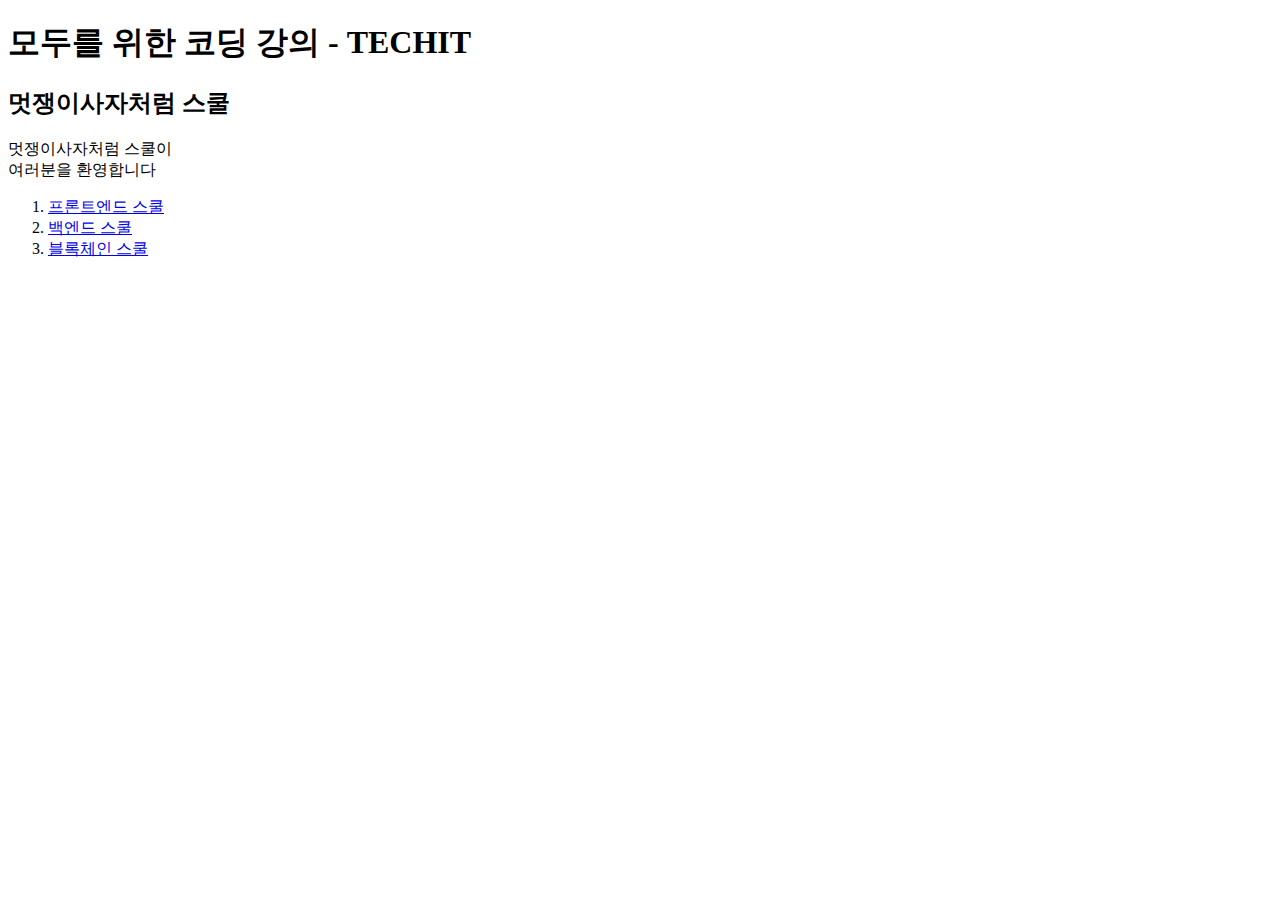
<file: FE 온보딩트랙/ch06. HTML Beginner/index.html>
<!DOCTYPE html>
<html lang="en">
<head>
  <meta charset="UTF-8">
  <meta http-equiv="X-UA-Compatible" content="IE=edge">
  <meta name="viewport" content="width=device-width, initial-scale=1.0">
  <title>멋쟁이사자처럼 :)</title>
</head>
<body>
  
  <!-- 표제 -->
  <h1>모두를 위한 코딩 강의 - TECHIT</h1>

  <!-- 전체 영역 설정 -->
  <div>
  <!-- 부제 -->
  <h2>멋쟁이사자처럼 스쿨</h2>

  <p>멋쟁이사자처럼 스쿨이<br>여러분을 환영합니다</p>

  <!-- <p>비밀비밀비밀 브라우저에서는 안보여도 코드에 다 보임</p> -->

  <ol>
    <li>
      <a href="https://techit.education/school/kdt-frontend-7th">
        프론트엔드 스쿨
      </a>
    </li>
    <li>
      <a href="https://techit.education/school/kdt-backend-5th"
          target="_blank"
      >
        백엔드 스쿨
      </a>
    </li>
    <li>
      <a href="#">
        블록체인 스쿨
      </a>
    </li>
  </ol>
  </div> 

</body>
</html>
</file>
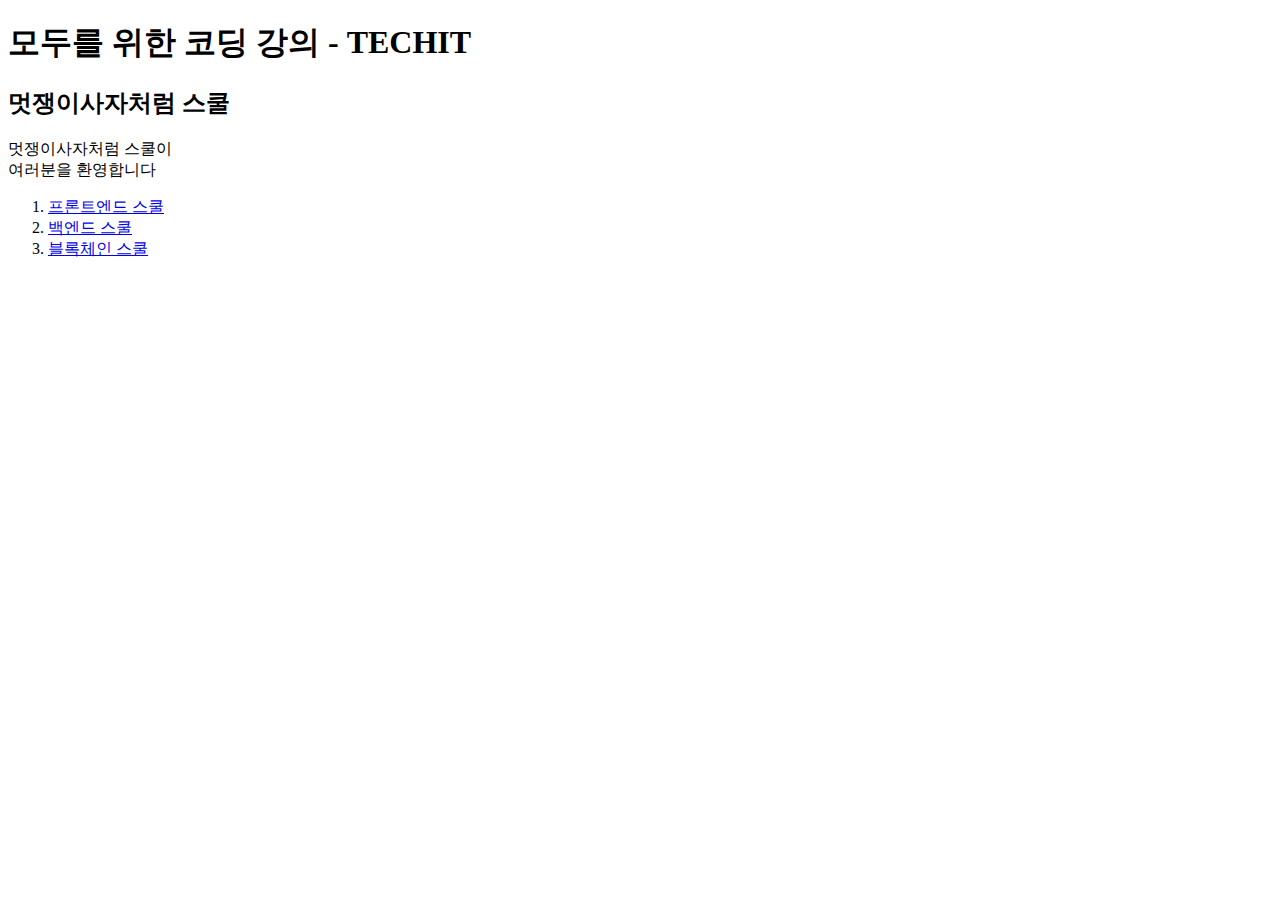
<file: FE 온보딩트랙/ch07. HTML Next level/index.html>
<!DOCTYPE html>
<html lang="en">
<head>
  <meta charset="UTF-8">
  <meta http-equiv="X-UA-Compatible" content="IE=edge">
  <meta name="viewport" content="width=device-width, initial-scale=1.0">
  <title>멋쟁이사자처럼 :)</title>

  <meta property="og:title" content="멋사 화이팅 :)">
  <meta property="og:description" content="멋쟁이봄이">
  <meta property="og:image" content="./bommy.jpg">

</head>
<body>
  
  <!-- 표제 -->
  <h1>모두를 위한 코딩 강의 - TECHIT</h1>

  <!-- 전체 영역 설정 -->
  <div>
  <!-- 부제 -->
  <h2>멋쟁이사자처럼 스쿨</h2>

  <p>멋쟁이사자처럼 스쿨이<br>여러분을 환영합니다</p>

  <!-- <p>비밀비밀비밀 브라우저에서는 안보여도 코드에 다 보임</p> -->

  <ol>
    <li>
      <a href="https://techit.education/school/kdt-frontend-7th">
        프론트엔드 스쿨
      </a>
    </li>
    <li>
      <a href="https://techit.education/school/kdt-backend-5th"
          target="_blank"
      >
        백엔드 스쿨
      </a>
    </li>
    <li>
      <a href="#">
        블록체인 스쿨
      </a>
    </li>
  </ol>
  </div> 

</body>
</html>
</file>
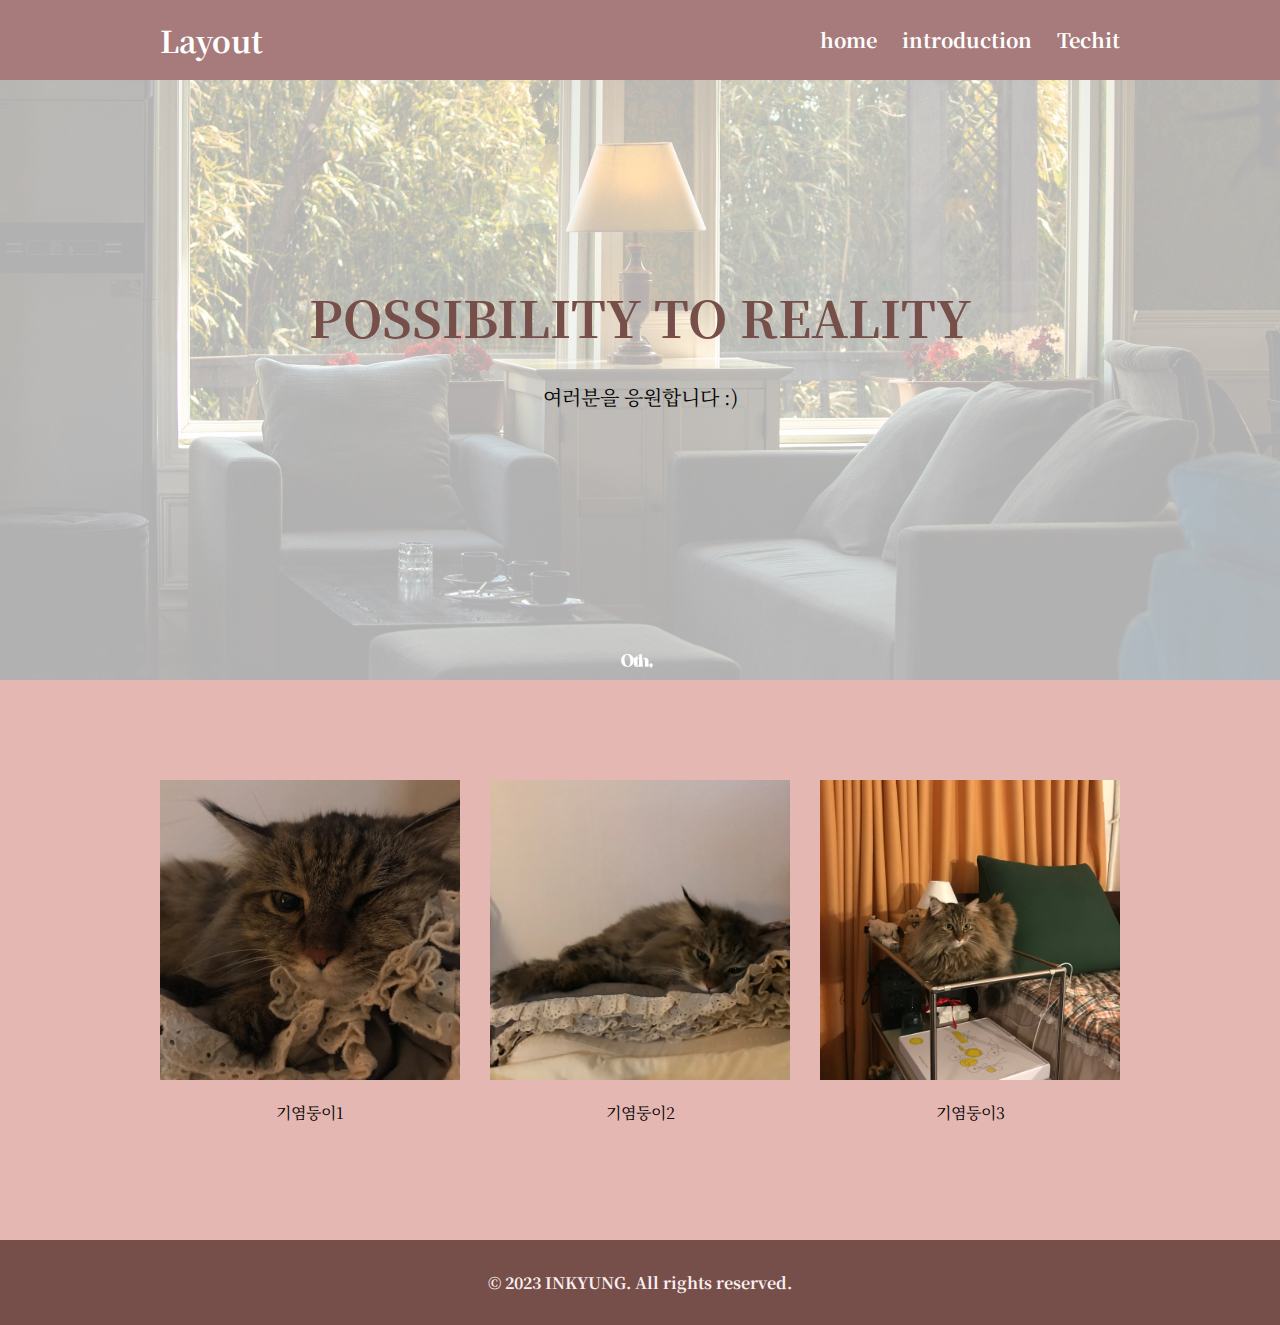
<file: FE 온보딩트랙/ch11. 웹페이지 구성하기/layout_tutorial/index.html>
<!DOCTYPE html>
<html lang="en">

<head>
  <meta charset="UTF-8">
  <meta http-equiv="X-UA-Compatible" content="IE=edge">
  <meta name="viewport" content="width=device-width, initial-scale=1.0">

  <title>레이아웃</title>

  <link rel="stylesheet" href="./tutorial.css">
  <link rel="stylesheet" href="https://use.fontawesome.com/releases/v5.15.4/css/all.css" integrity="sha384-DyZ88mC6Up2uqS4h/KRgHuoeGwBcD4Ng9SiP4dIRy0EXTlnuz47vAwmeGwVChigm" crossorigin="anonymous"/>
  <!-- 폰트 삽입 -->
  <link rel="preconnect" href="https://fonts.googleapis.com">
  <link rel="preconnect" href="https://fonts.gstatic.com" crossorigin>
  <link href="https://fonts.googleapis.com/css2?family=Noto+Serif+KR&display=swap" rel="stylesheet">

</head>

<body>
  
  <nav>
    <div class="container">
      <h1 class="nav-logo"><a href="./index.html"><i class="fas fa-tree"></i> Layout</a></h1>
      <div class="nav-menu">
        <ul class="nav-btn">
          <li><a href="./index.html">home</a></li>
          <li><a href="#">introduction</a></li>
          <li><a href="https://techit.education/" target="_blank">Techit</a></li>
        </ul>
      </div>
    </div>  
  </nav>

  <header class="hd">

    <div class="container">
      <h2 class="hd-title">POSSIBILITY TO REALITY</h2>
      <p class="hd-content">여러분을 응원합니다 :)</p>
    </div>

  </header>

  <section class="sec">
    <div class="container">
      
      <article class="artc">
        <div class="cardimg">
          <img src="./bommy.jpg" alt="이미지1">
        </div>
        <p>기염둥이1</p>
      </article>
      <article class="artc">
        <div class="cardimg">
          <img src="./IMG_0547.jpeg" alt="이미지2">
        </div>
        <p>기염둥이2</p>
      </article>
      <article class="artc">
        <div class="cardimg">
          <img src="./IMG_0787.jpeg" alt="이미지3">
        </div>
        <p>기염둥이3</p>
      </article>
    </div>
  </section>

  <footer class="ft">
    <div class="container">
      <p>&copy; 2023 INKYUNG. All rights reserved.</p>
    </div>
  </footer>

</body>

</html>
</file>
<file: FE 온보딩트랙/ch11. 웹페이지 구성하기/layout_tutorial/tutorial.css>
* {
  box-sizing: border-box;
}

body {
  margin: 0;
  padding: 0;
  font-family: 'Noto Serif KR', serif;
}

a:link, a:visited {
  text-decoration: none;    /* 밑줄 없애기, 검은색 글씨 */
  color: rgb(255, 255, 255);
}

.container {
  width: 960px;   /* 통상 내용이 960px 정도 차지하도록 함 */
  margin: 0 auto;
}

/* navigation bar  */
nav {
  height: 80px;
  background-color: rgb(167, 123, 123);
  line-height: 80px;
}

nav::after {
  content: "";    /* 빈 영역 막아주기 */
  display: block;
  clear: both;
}

.nav-logo {
  font-size: 30px;
  float: left;
  margin: 0;
}

.nav-menu {
  float: right;
}

.nav-btn {
  list-style-type: none;  /* 버튼에 점 없애기 */
  margin: 0;
}

ul.nav-btn > li {   /* 'nav-btn이라는 클래스를 갖는 ul 태그 내부의 li 태그' 라는 뜻 */
  float: left;
  margin-left: 25px;
  font-size: 20px;
  font-weight: bold;
}

/* heaer  */
.hd {
  position: relative;
  height: 600px;
  text-align: center;
}

.hd-title {
  font-size: 50px;
  color: rgb(118, 79, 74);
  margin-top: 0;
  margin-bottom: 30px;
  padding-top: 200px;
}

.hd-content {
  font-size: 20px;
}

.hd:before {
  content: "";
  display: block;
  position: absolute;
  left: 0;
  top: 0;
  width: 100%;
  height: 100%;
  opacity: 0.3;   /* 불투명도 */
  background-image: url("./016.jpg");
  background-size: cover;
  background-position: center center;
  background-repeat: no-repeat;
}

.hd .container {    /* header 하위의 container */
  position: relative;
  color: black;
}

/* section */
.sec {
  text-align: center;
  padding: 100px 0;
  background-color: rgb(229, 183, 178);
}

.sec article {
  float: left;
  width: 300px;
  margin-right: 30px;
}

.sec article:last-child {
  margin-right: 0;
}

.sec article img {
  width: 100%;
  height: auto;
}

.card-img {
  overflow: hidden;
  width: 300px;
  height: 300px;
}

.sec::after {
  content: "";
  display: block;
  clear: both;
}

/* footer */
.ft {
  padding: 15px;
  text-align: center;
  background-color: rgb(118, 79, 74);
  font-weight: bold;
  color: rgb(252, 239, 239);
}
</file>
